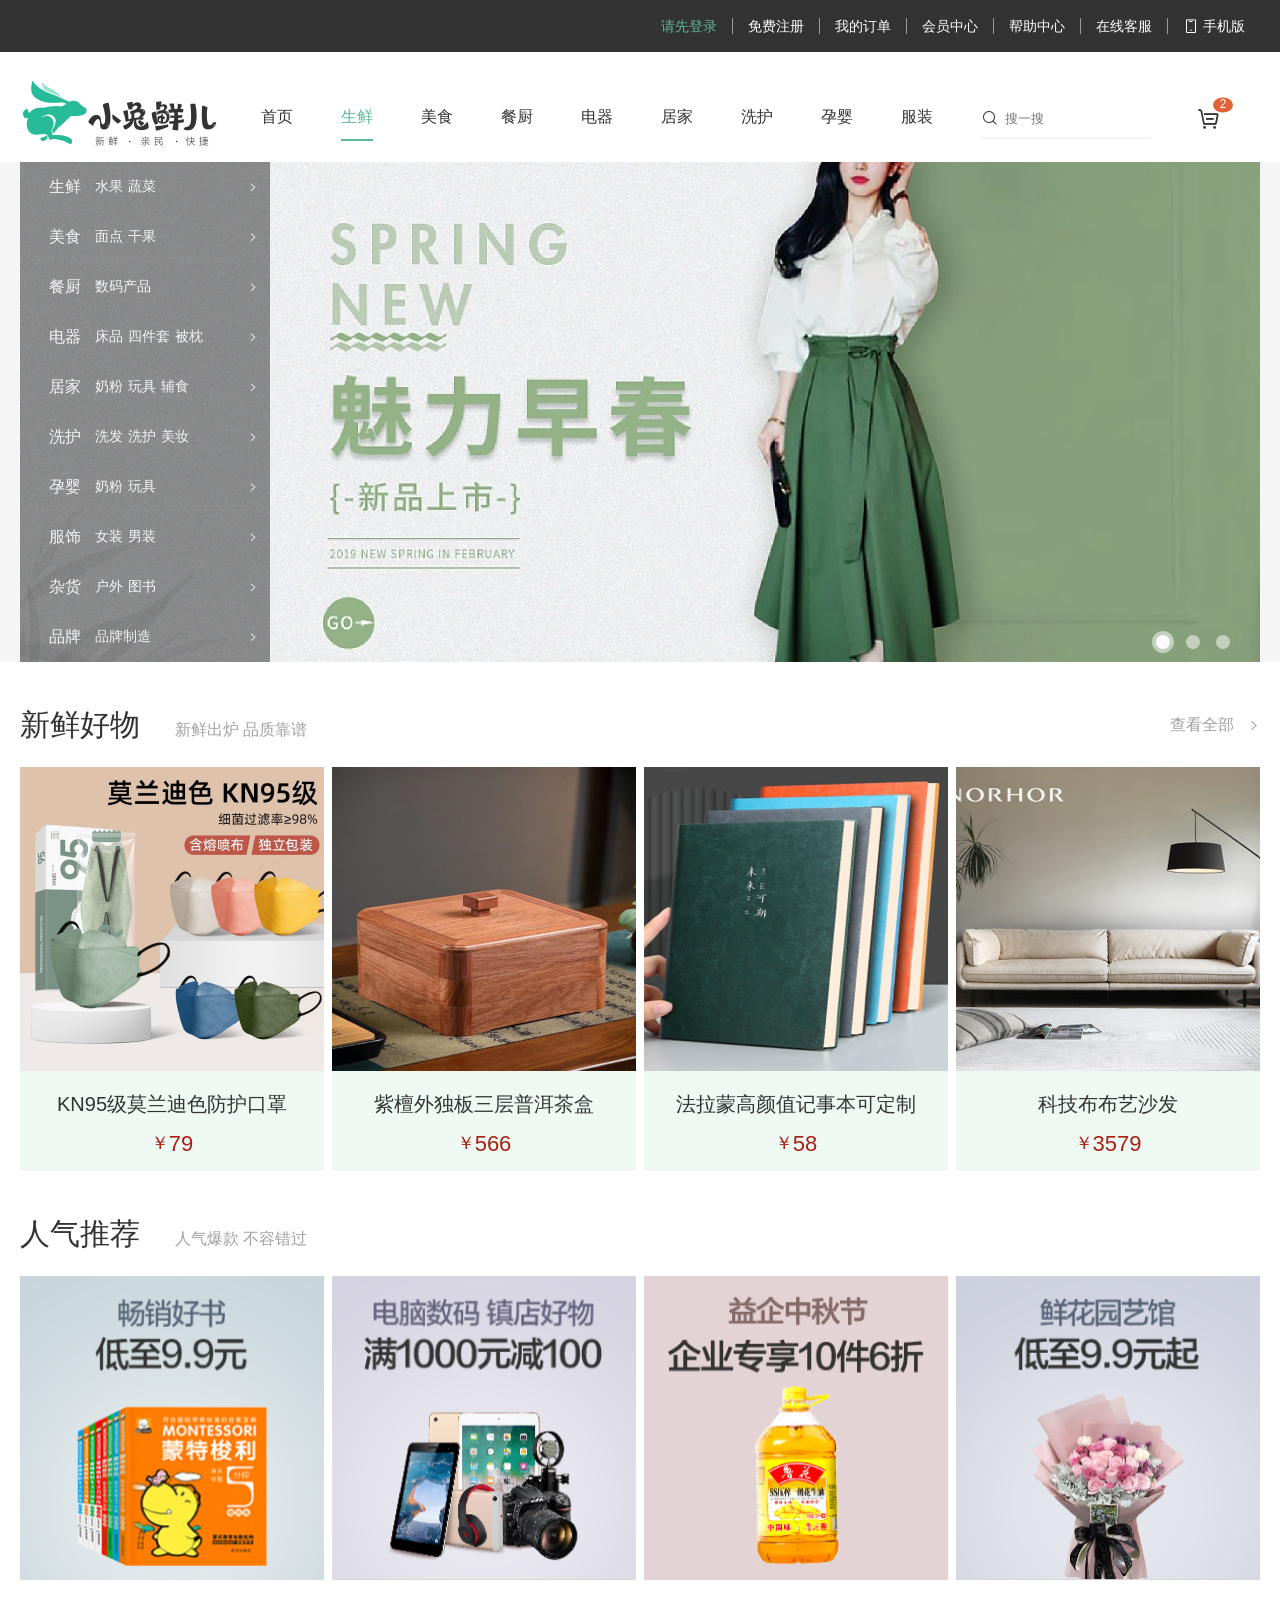
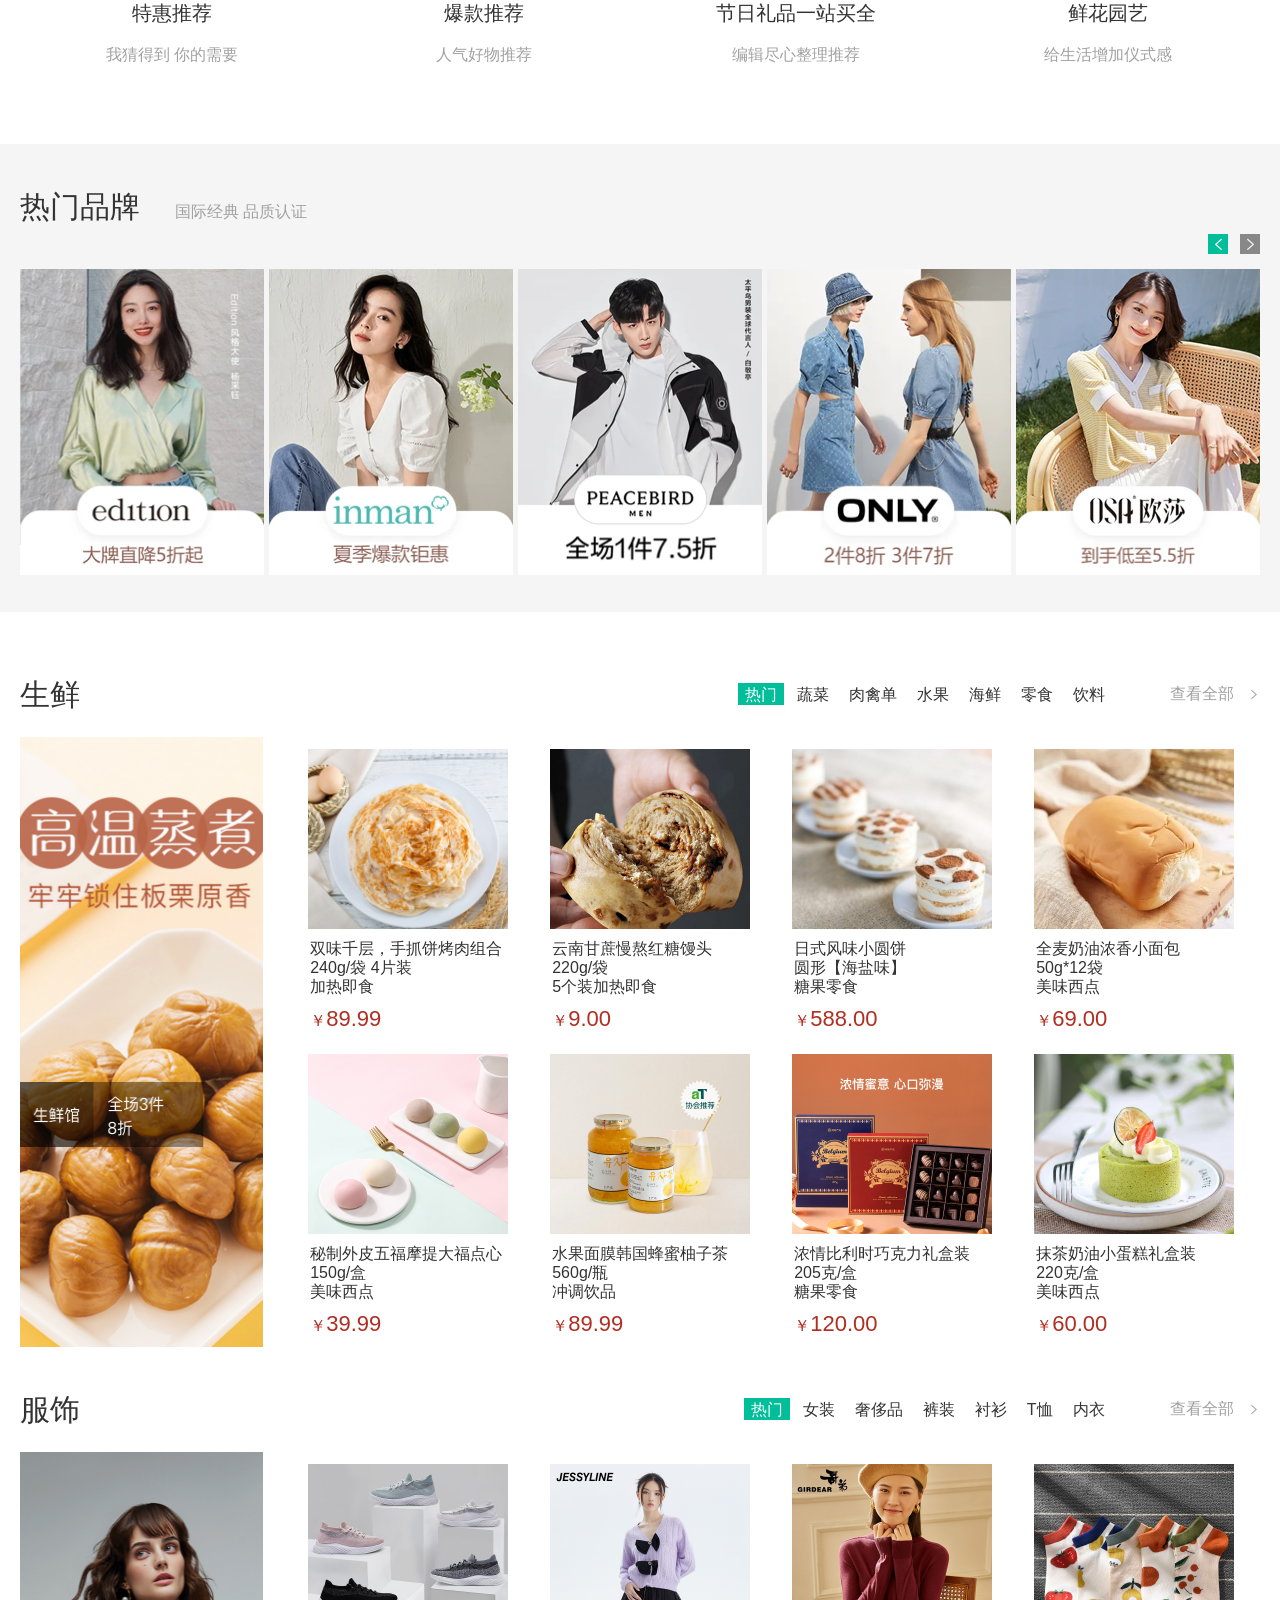
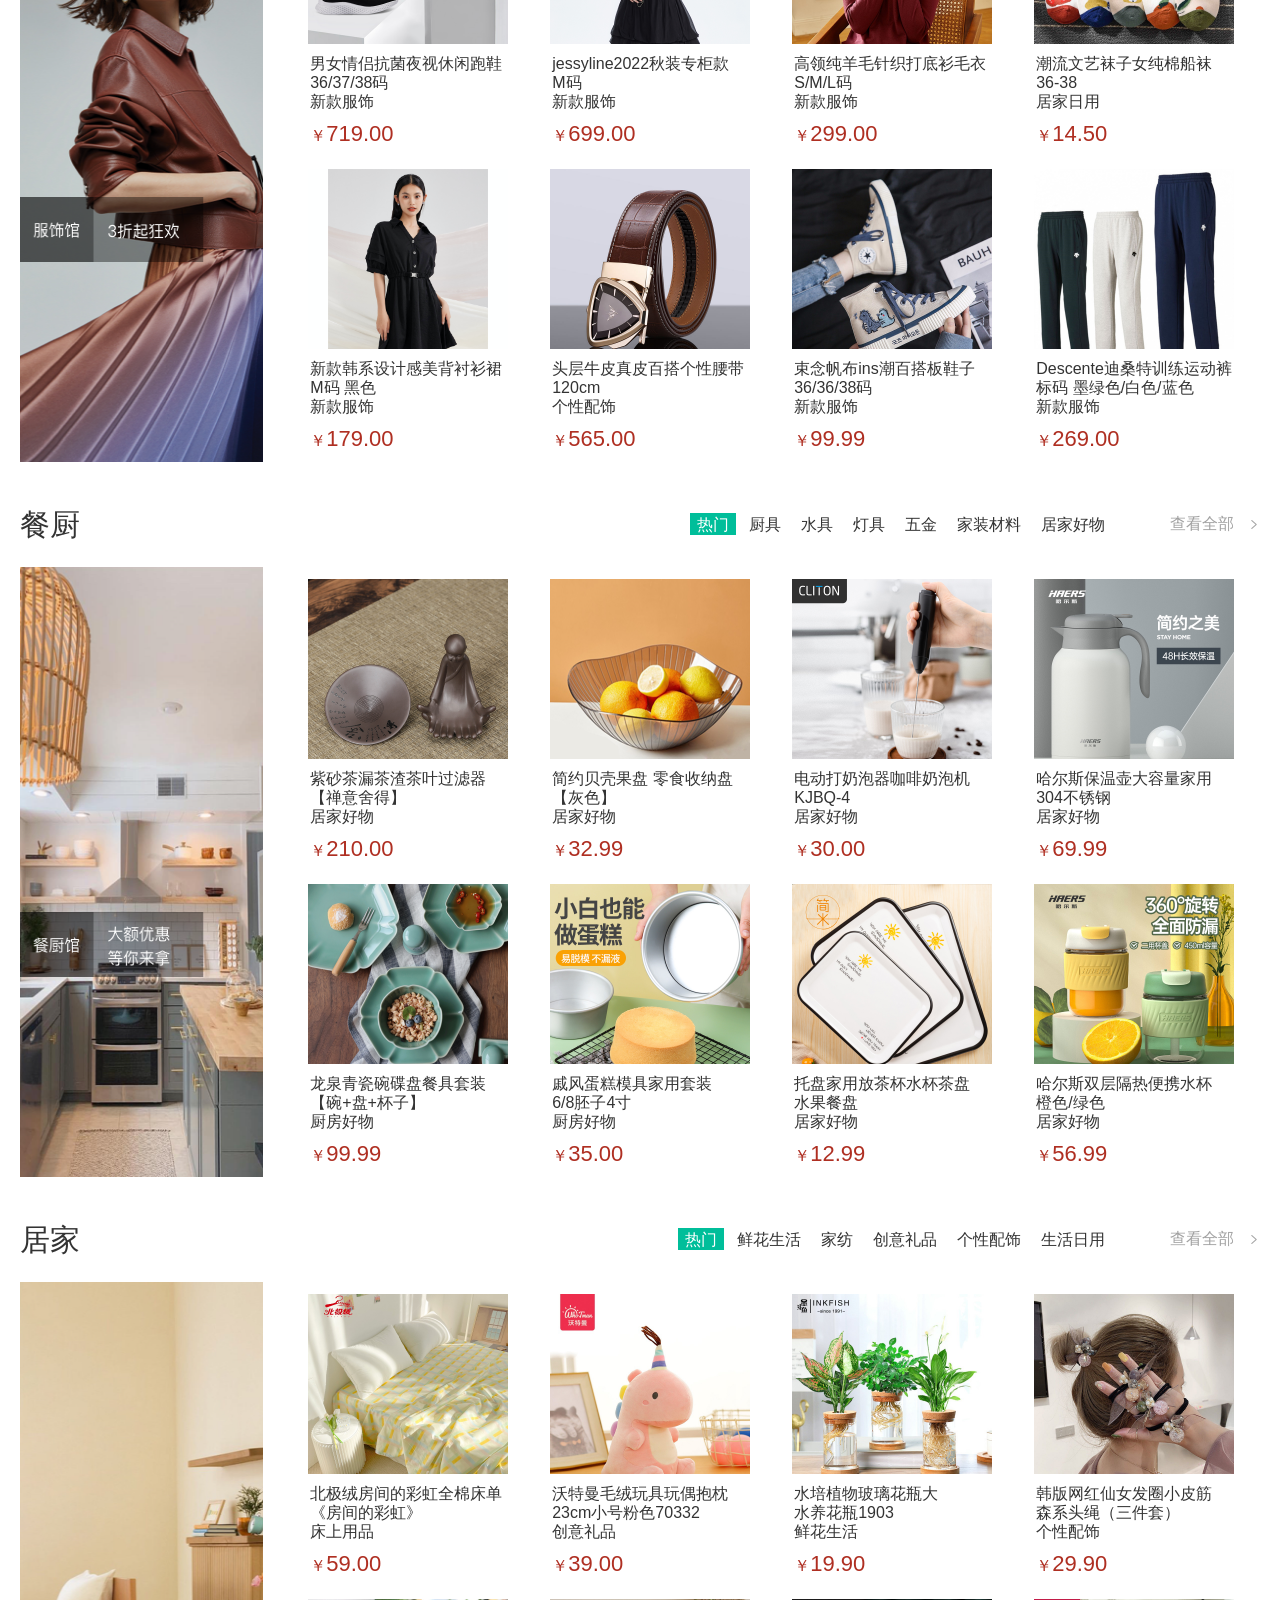
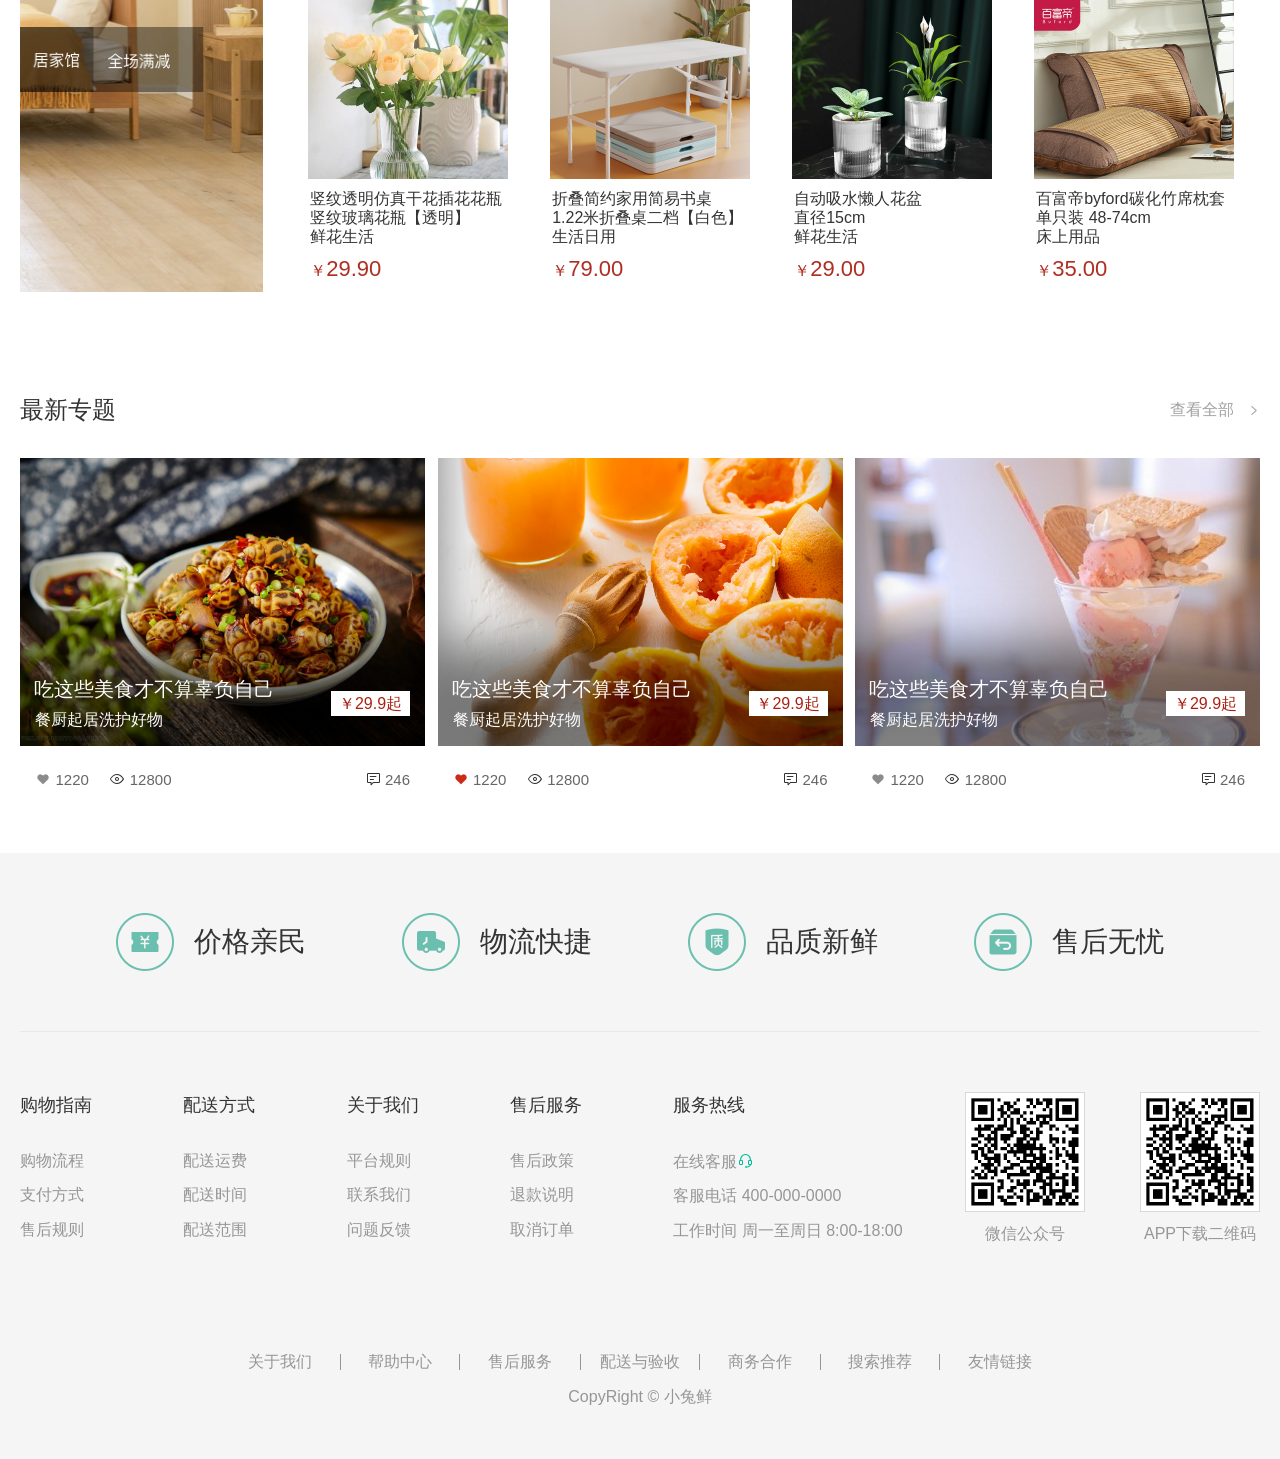
<file: XTXER-project-pc/index.html>
<!DOCTYPE html>
<html lang="zh-CN">
<head>
    <meta charset="UTF-8">
    <meta name="viewport" content="width=, initial-scale=1.0">
    <meta name="description" content="小兔鲜儿官网，致力于打造全球最大的食品、生鲜电商购物平台。">
    <meta name="keywords" content="小兔鲜儿,食品,生鲜,服装,家电,电商,购物">
    <title>小兔鲜儿-新鲜、惠民、快捷！</title>
    <link rel="stylesheet" href="./css/base.css">
    <link rel="stylesheet" href="./css/index.css">
    <link rel="stylesheet" href="./css/common.css">
    <link rel="stylesheet" href="./iconfont/iconfont.css">
    <link rel="shortcut icon" href="favicon.ico" type="image/x-icon">
</head>
<body>
    <!-- 头部 -->
    <header>
        
        <!-- 顶部，登录条 -->
        <div class="toplog">
            <div class="wrapper">
                <ul>
                    <li><a href="#">请先登录</a></li>
                    <li><a href="#">免费注册</a></li>
                    <li><a href="#">我的订单</a></li>
                    <li><a href="#">会员中心</a></li>
                    <li><a href="#">帮助中心</a></li>
                    <li><a href="#">在线客服</a></li>
                    <li><span class="iconfont icon-mobile-phone"></span><a href="#">手机版</a></li>
                </dl>
            </div>
        </div>

        <!-- 顶部导航 -->
        <nav>
            <div class="wrapper">
                <!-- logo -->
                <h1><a href="#">小兔鲜儿</a></h1>

                <!-- logo旁导航 -->
                <ul>
                    <li><a href="#">首页</a></li>
                    <li><a href="#" class="active">生鲜</a></li>
                    <li><a href="#">美食</a></li>
                    <li><a href="#">餐厨</a></li>
                    <li><a href="#">电器</a></li>
                    <li><a href="#">居家</a></li>
                    <li><a href="#">洗护</a></li>
                    <li><a href="#">孕婴</a></li>
                    <li><a href="#">服装</a></li>
                </ul>
                <!-- 导航旁搜一搜 -->
                <div class="search">
                    <a href="#"><span class="iconfont icon-search"></span></a>
                    <input type="text" placeholder="搜一搜">
                </div>

                <!-- 购物车 -->
                 <div class="shoppingcar">
                    <a href="#">
                        <span class="iconfont icon-cart-full"></span>
                        <div class="carnum">2</div>
                    </a>
                 </div>
            </div>
        </nav>
    </header>

    <!-- 菜单与banner -->
     <div class="menuandbanner">
            <div class="wrapper">
                <!-- banner -->
                <ul>
                    <li><a href="#"><img src="./uploads/banner1.png" alt=""></a></li>
                </ul>

                <!-- banner上的点点 -->
                <ol>
                    <li class="active"><a href="#"><i class="active"></i></a></li>
                    <li><a href=""><i></i></a></li>
                    <li><a href=""><i></i></a></li>
                </ol>

                <!-- 左侧导航 -->
                <div class="menu">
                    <nav>
                        <a href="#">
                            <div class="lefta">
                                <h4>生鲜</h4>
                                <span class="ddspan">水果</span>
                                <span class="ddspan">蔬菜</span>
                            </div> 
                            <span class="iconfont icon-arrow-right-bold"></span>
                        </a>
                        <a href="#">
                            <div class="lefta">
                                <h4>美食</h4>
                                <span class="ddspan">面点</span>
                                <span class="ddspan">干果</span></div> 
                            <span class="iconfont icon-arrow-right-bold"></span>
                        </a>
                        <a href="#">
                            <div class="lefta">
                                <h4>餐厨</h4>
                                <span class="ddspan">数码产品</div> 
                            <span class="iconfont icon-arrow-right-bold"></span>
                        </a>
                        <a href="#">
                            <div class="lefta"><h4>电器</h4>
                                <span class="ddspan">床品</span>
                                <span class="ddspan">四件套</span>
                                <span class="ddspan">被枕</span></div> 
                            <span class="iconfont icon-arrow-right-bold"></span>
                        </a>
                        <a href="#">
                            <div class="lefta"><h4>居家</h4>
                                <span class="ddspan">奶粉</span>
                                <span class="ddspan">玩具</span> 
                                <span class="ddspan">辅食</span></div> 
                            <span class="iconfont icon-arrow-right-bold"></span>
                        </a>
                        <a href="#">
                            <div class="lefta"><h4>洗护</h4>
                                <span class="ddspan">洗发</span>
                                <span class="ddspan">洗护</span>
                                <span class="ddspan">美妆</span></div> 
                            <span class="iconfont icon-arrow-right-bold"></span>
                        </a>
                        <a href="#">
                            <div class="lefta"><h4>孕婴</h4>
                                <span class="ddspan">奶粉</span>
                                <span class="ddspan">玩具</span></div> 
                            <span class="iconfont icon-arrow-right-bold"></span>
                        </a>
                        <a href="#">
                            <div class="lefta"><h4>服饰</h4>
                                <span class="ddspan">女装</span>
                                <span class="ddspan">男装</span></div> 
                            <span class="iconfont icon-arrow-right-bold"></span>
                        </a>
                        <a href="#">
                            <div class="lefta"><h4>杂货</h4>
                                <span class="ddspan">户外</span>
                                <span class="ddspan">图书</span></div> 
                            <span class="iconfont icon-arrow-right-bold"></span>
                        </a>
                        <a href="#">
                            <div class="lefta"><h4>品牌</h4>
                                <span class="ddspan">品牌制造</span>
                            </div> 
                            <span class="iconfont icon-arrow-right-bold"></span>
                        </a>
                    </nav>
                </div>

            </div>
     </div>
     
    <!-- 新鲜好物 -->
     <div class="fresh">
        <div class="wrapper">
            <div class="thetiinti">
                <div class="h2title">
                    <h2 class="left">新鲜好物</h2>
                    <span class="h2leftinfo">新鲜出炉 品质靠谱</span>
                </div>
                <div class="checkall">
                    <a href="#">
                        <span class="checkallspan">查看全部</span>
                        <span class="iconfont icon-arrow-right-bold"></span>
                    </a>
                </div>
            </div>
            <ul class="freshlist">
                <li><a href="#">
                    <img src="./uploads/goods1.png" alt="">
                    <div class="freshlistinfo">
                        <span class="freshlistname">KN95级莫兰迪色防护口罩</span>
                        <div class="freshlistprice">
                            <span class="rmb">￥</span>
                            <span class="freshlistpriceno">79</span>
                        </div>
                    </div></a>
                </li>
                <li><a href="#">
                    <img src="./uploads/goods2.png" alt="">
                    <div class="freshlistinfo">
                        <span class="freshlistname">紫檀外独板三层普洱茶盒</span>
                        <div class="freshlistprice">
                            <span class="rmb">￥</span>
                            <span class="freshlistpriceno">566</span>
                        </div>
                    </div></a>
                </li>
                <li><a href="#">
                    <img src="./uploads/goods3.png" alt="">
                    <div class="freshlistinfo">
                        <span class="freshlistname">法拉蒙高颜值记事本可定制</span>
                        <div class="freshlistprice">
                            <span class="rmb">￥</span>
                            <span class="freshlistpriceno">58</span>
                        </div>
                    </div></a>
                </li>
                <li><a href="#">
                    <img src="./uploads/goods4.png" alt="">
                    <div class="freshlistinfo">
                        <span class="freshlistname">科技布布艺沙发</span>
                        <div class="freshlistprice">
                            <span class="rmb">￥</span>
                            <span class="freshlistpriceno">3579</span>
                        </div>
                    </div></a>
                </li>
            </ul>
        </div>
     </div>

     <!-- 人气推荐 -->
      <div class="peoplelove">
         <div class="wrapper">
            <div class="thetiinti">
                <div class="h2title">
                    <h2 class="left">人气推荐</h2>
                    <span class="h2leftinfo">人气爆款 不容错过</span>
                </div>
            </div>

            <ul class="peoplelovemain">
                <li>
                    <a href="#">
                        <img src="./uploads/recommend1.png" alt="">
                        <div class="peoplelovebottom">
                            <span class="peoplelovename">特惠推荐</span>
                            <span class="peopleloveinfo">我猜得到 你的需要</span>
                        </div>
                    </a>
                </li>
                <li><a href="#">
                    <img src="./uploads/recommend2.png" alt="">
                        <div class="peoplelovebottom">
                            <span class="peoplelovename">爆款推荐</span>
                            <span class="peopleloveinfo">人气好物推荐</span>
                        </div>
                    </a>
                </li>
                <li><a href="#">
                    <img src="./uploads/recommend3.png" alt="">
                    <div class="peoplelovebottom">
                        <span class="peoplelovename">节日礼品一站买全</span>
                        <span class="peopleloveinfo">编辑尽心整理推荐</span>
                    </div></a>
                </li>
                <li><a href="#">
                    <img src="./uploads/recommend4.png" alt="">
                    <div class="peoplelovebottom">
                        <span class="peoplelovename">鲜花园艺</span>
                        <span class="peopleloveinfo">给生活增加仪式感</span>
                    </div></a>
                </li>
            </ul>
         </div>
      </div>

      <!-- 热门品牌 -->
        <div class="hotbrand">     
            <div class="wrapper">

                <div class="hottitle">
                    <h2>热门品牌</h2>
                    <span class="h2info">国际经典 品质认证</span>
                </div>

                <ul class="hotbottonul">
                    <li class="hotbotton active">
                        <span class="iconfont icon-arrow-left-bold"></span>
                    </li>
                    <li class="hotbotton">
                        <span class="iconfont icon-arrow-right-bold"></span>
                    </li>
                </ul>

                <div class="hotimg">
                    <a href="#"><img src="./uploads/hot1.png" alt=""></a>
                    <a href="#"><img src="./uploads/hot2.png" alt=""></a>
                    <a href="#"><img src="./uploads/hot3.png" alt=""></a>
                    <a href="#"><img src="./uploads/hot4.png" alt=""></a>
                    <a href="#"><img src="./uploads/hot5.png" alt=""></a>
                </div>
            </div>   
        </div>

       <!-- 生鲜 -->
        <div class="freshfood">
            <div class="wrapper">
                <div class="freshfoodtop">
                    <div class="freshfoodtopleft">
                        <h2>生鲜</h2>
                    </div>
                    <div class="freshfoodtopright">
                        <ul>
                            <li class="active"><a href="#" class="active">热门</a></li>
                            <li><a href="#">蔬菜</a></li>
                            <li><a href="#">肉禽单</a></li>
                            <li><a href="#">水果</a></li>
                            <li><a href="#">海鲜</a></li>
                            <li><a href="#">零食</a></li>
                            <li><a href="#">饮料</a></li>
                        </ul>
                        <div class="checkall">
                            <a href="#">
                                <span class="checkallspan">查看全部</span>
                                <span class="iconfont icon-arrow-right-bold"></span>
                            </a>
                        </div>
                    </div>  
                </div>

                <div class="freshfoodmain">
                    <div class="freshfoodmainimg">
                        <a href="#">
                            <img src="./uploads/fresh_left.png" alt="">
                        </a>
                    </div>
                    <div class="freshfoodmainright">
                        <a href="#">
                            <div class="freshfoodtheone">
                                <img src="./uploads/fresh1.png" alt="">
                                <p>双味千层，手抓饼烤肉组合<br>240g/袋 4片装<br>加热即食</p>
                                <div class="freshfoodtheoneprice">
                                    <span class="freshfoodtheonepricermb">￥</span>
                                    <span class="freshfoodtheonepricenum">89.99</span>
                                </div>
                                
                                <div class="freshfoodtheonefullcover">
                                    <div class="freshfoodtheonecover">
                                        <span class="zhaoxiangsi">找相似</span>
                                        <div class="searchmore">
                                            <span class="searchmoretest">发现更多宝贝</span>
                                            <span class=" iconfont icon-arrow-right-bold"></span>
                                        </div>
                                    </div>
                                </div>
                            </div>
                        </a>
                        <a href="#">
                            <div class="freshfoodtheone">
                                <img src="./uploads/fresh2.png" alt="">
                                <p>云南甘蔗慢熬红糖馒头 <br>220g/袋 <br>5个装加热即食</p>
                                <div class="freshfoodtheoneprice">
                                    <span class="freshfoodtheonepricermb">￥</span>
                                    <span class="freshfoodtheonepricenum">9.00</span>
                                </div>
                                
                                <div class="freshfoodtheonefullcover">
                                    <div class="freshfoodtheonecover">
                                        <span class="zhaoxiangsi">找相似</span>
                                        <div class="searchmore">
                                            <span class="searchmoretest">发现更多宝贝</span>
                                            <span class=" iconfont icon-arrow-right-bold"></span>
                                        </div>
                                    </div>
                                </div>
                            </div>
                        </a>
                        <a href="#">
                            <div class="freshfoodtheone">
                                <img src="./uploads/fresh3.png" alt="">
                                <p>日式风味小圆饼 <br>圆形【海盐味】<br>糖果零食</p>
                                <div class="freshfoodtheoneprice">
                                    <span class="freshfoodtheonepricermb">￥</span>
                                    <span class="freshfoodtheonepricenum">588.00</span>
                                </div>
                                
                                <div class="freshfoodtheonefullcover">
                                    <div class="freshfoodtheonecover">
                                        <span class="zhaoxiangsi">找相似</span>
                                        <div class="searchmore">
                                            <span class="searchmoretest">发现更多宝贝</span>
                                            <span class=" iconfont icon-arrow-right-bold"></span>
                                        </div>
                                    </div>
                                </div>
                            </div>
                        </a>
                        <a href="#">
                            <div class="freshfoodtheone">
                                <img src="./uploads/fresh4.png" alt="">
                                <p>全麦奶油浓香小面包 <br>50g*12袋 <br>美味西点</p>
                                <div class="freshfoodtheoneprice">
                                    <span class="freshfoodtheonepricermb">￥</span>
                                    <span class="freshfoodtheonepricenum">69.00</span>
                                </div>
                                
                                <div class="freshfoodtheonefullcover">
                                    <div class="freshfoodtheonecover">
                                        <span class="zhaoxiangsi">找相似</span>
                                        <div class="searchmore">
                                            <span class="searchmoretest">发现更多宝贝</span>
                                            <span class=" iconfont icon-arrow-right-bold"></span>
                                        </div>
                                    </div>
                                </div>
                            </div>
                        </a>
                        <a href="#">
                            <div class="freshfoodtheone">
                                <img src="./uploads/fresh5.png" alt="">
                                <p>秘制外皮五福摩提大福点心 <br>150g/盒 <br>美味西点</p>
                                <div class="freshfoodtheoneprice">
                                    <span class="freshfoodtheonepricermb">￥</span>
                                    <span class="freshfoodtheonepricenum">39.99</span>
                                </div>
                                
                                <div class="freshfoodtheonefullcover">
                                    <div class="freshfoodtheonecover">
                                        <span class="zhaoxiangsi">找相似</span>
                                        <div class="searchmore">
                                            <span class="searchmoretest">发现更多宝贝</span>
                                            <span class=" iconfont icon-arrow-right-bold"></span>
                                        </div>
                                    </div>
                                </div>
                            </div>
                        </a>
                        <a href="#">
                            <div class="freshfoodtheone">
                                <img src="./uploads/fresh6.png" alt="">
                                <p>水果面膜韩国蜂蜜柚子茶 <br>560g/瓶 <br>冲调饮品</p>
                                <div class="freshfoodtheoneprice">
                                    <span class="freshfoodtheonepricermb">￥</span>
                                    <span class="freshfoodtheonepricenum">89.99</span>
                                </div>
                                
                                <div class="freshfoodtheonefullcover">
                                    <div class="freshfoodtheonecover">
                                        <span class="zhaoxiangsi">找相似</span>
                                        <div class="searchmore">
                                            <span class="searchmoretest">发现更多宝贝</span>
                                            <span class=" iconfont icon-arrow-right-bold"></span>
                                        </div>
                                    </div>
                                </div>
                            </div>
                        </a>
                        <a href="#">
                            <div class="freshfoodtheone">
                                <img src="./uploads/fresh7.png" alt="">
                                <p>浓情比利时巧克力礼盒装 <br>205克/盒 <br>糖果零食</p>
                                <div class="freshfoodtheoneprice">
                                    <span class="freshfoodtheonepricermb">￥</span>
                                    <span class="freshfoodtheonepricenum">120.00</span>
                                </div>
                                
                                <div class="freshfoodtheonefullcover">
                                    <div class="freshfoodtheonecover">
                                        <span class="zhaoxiangsi">找相似</span>
                                        <div class="searchmore">
                                            <span class="searchmoretest">发现更多宝贝</span>
                                            <span class=" iconfont icon-arrow-right-bold"></span>
                                        </div>
                                    </div>
                                </div>
                            </div>
                        </a>
                        <a href="#">
                            <div class="freshfoodtheone">
                                <img src="./uploads/fresh8.png" alt="">
                                <p>抹茶奶油小蛋糕礼盒装 <br>220克/盒 <br>美味西点</p>
                                <div class="freshfoodtheoneprice">
                                    <span class="freshfoodtheonepricermb">￥</span>
                                    <span class="freshfoodtheonepricenum">60.00</span>
                                </div>
                                
                                <div class="freshfoodtheonefullcover">
                                    <div class="freshfoodtheonecover">
                                        <span class="zhaoxiangsi">找相似</span>
                                        <div class="searchmore">
                                            <span class="searchmoretest">发现更多宝贝</span>
                                            <span class=" iconfont icon-arrow-right-bold"></span>
                                        </div>
                                    </div>
                                </div>
                            </div>
                        </a>
                    </div>
                </div>
            </div>
        </div>

        <!-- 服饰 -->
        <div class="freshfood">
            <div class="wrapper wrapper wrapperb">
                <div class="freshfoodtop">
                    <div class="freshfoodtopleft">
                        <h2>服饰</h2>
                    </div>
                    <div class="freshfoodtopright">
                        <ul>
                            <li class="active"><a href="#" class="active">热门</a></li>
                            <li><a href="#">女装</a></li>
                            <li><a href="#">奢侈品</a></li>
                            <li><a href="#">裤装</a></li>
                            <li><a href="#">衬衫</a></li>
                            <li><a href="#">T恤</a></li>
                            <li><a href="#">内衣</a></li>
                        </ul>
                        <div class="checkall">
                            <a href="#">
                                <span class="checkallspan">查看全部</span>
                                <span class="iconfont icon-arrow-right-bold"></span>
                            </a>
                        </div>
                    </div>  
                </div>

                <div class="freshfoodmain">
                    <div class="freshfoodmainimg">
                        <a href="#">
                            <img src="./uploads/colthes_left.png" alt="">
                        </a>
                    </div>
                    <div class="freshfoodmainright">
                        <a href="#">
                            <div class="freshfoodtheone">
                                <img src="./uploads/clothes1.png" alt="">
                                <p>男女情侣抗菌夜视休闲跑鞋 <br>36/37/38码 <br>新款服饰</p>
                                <div class="freshfoodtheoneprice">
                                    <span class="freshfoodtheonepricermb">￥</span>
                                    <span class="freshfoodtheonepricenum">719.00</span>
                                </div>
                                
                                <div class="freshfoodtheonefullcover">
                                    <div class="freshfoodtheonecover">
                                        <span class="zhaoxiangsi">找相似</span>
                                        <div class="searchmore">
                                            <span class="searchmoretest">发现更多宝贝</span>
                                            <span class=" iconfont icon-arrow-right-bold"></span>
                                        </div>
                                    </div>
                                </div>
                            </div>
                        </a>
                        <a href="#">
                            <div class="freshfoodtheone">
                                <img src="./uploads/clothes2.png" alt="">
                                <p>jessyline2022秋装专柜款 <br>M码 <br>新款服饰</p>
                                <div class="freshfoodtheoneprice">
                                    <span class="freshfoodtheonepricermb">￥</span>
                                    <span class="freshfoodtheonepricenum">699.00</span>
                                </div>
                                
                                <div class="freshfoodtheonefullcover">
                                    <div class="freshfoodtheonecover">
                                        <span class="zhaoxiangsi">找相似</span>
                                        <div class="searchmore">
                                            <span class="searchmoretest">发现更多宝贝</span>
                                            <span class=" iconfont icon-arrow-right-bold"></span>
                                        </div>
                                    </div>
                                </div>
                            </div>
                        </a>
                        <a href="#">
                            <div class="freshfoodtheone">
                                <img src="./uploads/clothes3.png" alt="">
                                <p>高领纯羊毛针织打底衫毛衣 <br>S/M/L码 <br>新款服饰</p>
                                <div class="freshfoodtheoneprice">
                                    <span class="freshfoodtheonepricermb">￥</span>
                                    <span class="freshfoodtheonepricenum">299.00</span>
                                </div>
                                
                                <div class="freshfoodtheonefullcover">
                                    <div class="freshfoodtheonecover">
                                        <span class="zhaoxiangsi">找相似</span>
                                        <div class="searchmore">
                                            <span class="searchmoretest">发现更多宝贝</span>
                                            <span class=" iconfont icon-arrow-right-bold"></span>
                                        </div>
                                    </div>
                                </div>
                            </div>
                        </a>
                        <a href="#">
                            <div class="freshfoodtheone">
                                <img src="./uploads/clothes4.png" alt="">
                                <p>潮流文艺袜子女纯棉船袜 <br>36-38 <br>居家日用</p>
                                <div class="freshfoodtheoneprice">
                                    <span class="freshfoodtheonepricermb">￥</span>
                                    <span class="freshfoodtheonepricenum">14.50</span>
                                </div>
                                
                                <div class="freshfoodtheonefullcover">
                                    <div class="freshfoodtheonecover">
                                        <span class="zhaoxiangsi">找相似</span>
                                        <div class="searchmore">
                                            <span class="searchmoretest">发现更多宝贝</span>
                                            <span class=" iconfont icon-arrow-right-bold"></span>
                                        </div>
                                    </div>
                                </div>
                            </div>
                        </a>
                        <a href="#">
                            <div class="freshfoodtheone">
                                <img src="./uploads/clothes5.png" alt="">
                                <p>新款韩系设计感美背衬衫裙 <br>M码 黑色 <br>新款服饰</p>
                                <div class="freshfoodtheoneprice">
                                    <span class="freshfoodtheonepricermb">￥</span>
                                    <span class="freshfoodtheonepricenum">179.00</span>
                                </div>
                                
                                <div class="freshfoodtheonefullcover">
                                    <div class="freshfoodtheonecover">
                                        <span class="zhaoxiangsi">找相似</span>
                                        <div class="searchmore">
                                            <span class="searchmoretest">发现更多宝贝</span>
                                            <span class=" iconfont icon-arrow-right-bold"></span>
                                        </div>
                                    </div>
                                </div>
                            </div>
                        </a>
                        <a href="#">
                            <div class="freshfoodtheone">
                                <img src="./uploads/clothes6.png" alt="">
                                <p>头层牛皮真皮百搭个性腰带 <br>120cm <br>个性配饰</p>
                                <div class="freshfoodtheoneprice">
                                    <span class="freshfoodtheonepricermb">￥</span>
                                    <span class="freshfoodtheonepricenum">565.00</span>
                                </div>
                                
                                <div class="freshfoodtheonefullcover">
                                    <div class="freshfoodtheonecover">
                                        <span class="zhaoxiangsi">找相似</span>
                                        <div class="searchmore">
                                            <span class="searchmoretest">发现更多宝贝</span>
                                            <span class=" iconfont icon-arrow-right-bold"></span>
                                        </div>
                                    </div>
                                </div>
                            </div>
                        </a>
                        <a href="#">
                            <div class="freshfoodtheone">
                                <img src="./uploads/clothes7.png" alt="">
                                <p>束念帆布ins潮百搭板鞋子 <br>36/36/38码 <br>新款服饰</p>
                                <div class="freshfoodtheoneprice">
                                    <span class="freshfoodtheonepricermb">￥</span>
                                    <span class="freshfoodtheonepricenum">99.99</span>
                                </div>
                                
                                <div class="freshfoodtheonefullcover">
                                    <div class="freshfoodtheonecover">
                                        <span class="zhaoxiangsi">找相似</span>
                                        <div class="searchmore">
                                            <span class="searchmoretest">发现更多宝贝</span>
                                            <span class=" iconfont icon-arrow-right-bold"></span>
                                        </div>
                                    </div>
                                </div>
                            </div>
                        </a>
                        <a href="#">
                            <div class="freshfoodtheone">
                                <img src="./uploads/clothes8.png" alt="">
                                <p>Descente迪桑特训练运动裤 <br>标码 墨绿色/白色/蓝色 <br>新款服饰</p>
                                <div class="freshfoodtheoneprice">
                                    <span class="freshfoodtheonepricermb">￥</span>
                                    <span class="freshfoodtheonepricenum">269.00</span>
                                </div>
                                
                                <div class="freshfoodtheonefullcover">
                                    <div class="freshfoodtheonecover">
                                        <span class="zhaoxiangsi">找相似</span>
                                        <div class="searchmore">
                                            <span class="searchmoretest">发现更多宝贝</span>
                                            <span class=" iconfont icon-arrow-right-bold"></span>
                                        </div>
                                    </div>
                                </div>
                            </div>
                        </a>
                    </div>
                </div>
            </div>
        </div>

        <!-- 餐厨 -->
        <div class="freshfood">
            <div class="wrapper wrapperb">
                <div class="freshfoodtop">
                    <div class="freshfoodtopleft">
                        <h2>餐厨</h2>
                    </div>
                    <div class="freshfoodtopright">
                        <ul>
                            <li class="active"><a href="#" class="active">热门</a></li>
                            <li><a href="#">厨具</a></li>
                            <li><a href="#">水具</a></li>
                            <li><a href="#">灯具</a></li>
                            <li><a href="#">五金</a></li>
                            <li><a href="#">家装材料</a></li>
                            <li><a href="#">居家好物</a></li>
                        </ul>
                        <div class="checkall">
                            <a href="#">
                                <span class="checkallspan">查看全部</span>
                                <span class="iconfont icon-arrow-right-bold"></span>
                            </a>
                        </div>
                    </div>  
                </div>

                <div class="freshfoodmain">
                    <div class="freshfoodmainimg">
                        <a href="#">
                            <img src="./uploads/kitchen_left.png" alt="">
                        </a>
                    </div>
                    <div class="freshfoodmainright">
                        <a href="#">
                            <div class="freshfoodtheone">
                                <img src="./uploads/kitchen1.png" alt="">
                                <p>紫砂茶漏茶渣茶叶过滤器<br>【禅意舍得】<br>居家好物</p>
                                <div class="freshfoodtheoneprice">
                                    <span class="freshfoodtheonepricermb">￥</span>
                                    <span class="freshfoodtheonepricenum">210.00</span>
                                </div>
                                
                                <div class="freshfoodtheonefullcover">
                                    <div class="freshfoodtheonecover">
                                        <span class="zhaoxiangsi">找相似</span>
                                        <div class="searchmore">
                                            <span class="searchmoretest">发现更多宝贝</span>
                                            <span class=" iconfont icon-arrow-right-bold"></span>
                                        </div>
                                    </div>
                                </div>
                            </div>
                        </a>
                        <a href="#">
                            <div class="freshfoodtheone">
                                <img src="./uploads/kitchen2.png" alt="">
                                <p>简约贝壳果盘 零食收纳盘 <br>【灰色】 <br>居家好物</p>
                                <div class="freshfoodtheoneprice">
                                    <span class="freshfoodtheonepricermb">￥</span>
                                    <span class="freshfoodtheonepricenum">32.99</span>
                                </div>
                                
                                <div class="freshfoodtheonefullcover">
                                    <div class="freshfoodtheonecover">
                                        <span class="zhaoxiangsi">找相似</span>
                                        <div class="searchmore">
                                            <span class="searchmoretest">发现更多宝贝</span>
                                            <span class=" iconfont icon-arrow-right-bold"></span>
                                        </div>
                                    </div>
                                </div>
                            </div>
                        </a>
                        <a href="#">
                            <div class="freshfoodtheone">
                                <img src="./uploads/kitchen3.png" alt="">
                                <p>电动打奶泡器咖啡奶泡机 <br>KJBQ-4 <br>居家好物</p>
                                <div class="freshfoodtheoneprice">
                                    <span class="freshfoodtheonepricermb">￥</span>
                                    <span class="freshfoodtheonepricenum">30.00</span>
                                </div>
                                
                                <div class="freshfoodtheonefullcover">
                                    <div class="freshfoodtheonecover">
                                        <span class="zhaoxiangsi">找相似</span>
                                        <div class="searchmore">
                                            <span class="searchmoretest">发现更多宝贝</span>
                                            <span class=" iconfont icon-arrow-right-bold"></span>
                                        </div>
                                    </div>
                                </div>
                            </div>
                        </a>
                        <a href="#">
                            <div class="freshfoodtheone">
                                <img src="./uploads/kitchen4.png" alt="">
                                <p>哈尔斯保温壶大容量家用 <br>304不锈钢 <br>居家好物</p>
                                <div class="freshfoodtheoneprice">
                                    <span class="freshfoodtheonepricermb">￥</span>
                                    <span class="freshfoodtheonepricenum">69.99</span>
                                </div>
                                
                                <div class="freshfoodtheonefullcover">
                                    <div class="freshfoodtheonecover">
                                        <span class="zhaoxiangsi">找相似</span>
                                        <div class="searchmore">
                                            <span class="searchmoretest">发现更多宝贝</span>
                                            <span class=" iconfont icon-arrow-right-bold"></span>
                                        </div>
                                    </div>
                                </div>
                            </div>
                        </a>
                        <a href="#">
                            <div class="freshfoodtheone">
                                <img src="./uploads/kitchen5.png" alt="">
                                <p>龙泉青瓷碗碟盘餐具套装 <br>【碗+盘+杯子】 <br>厨房好物</p>
                                <div class="freshfoodtheoneprice">
                                    <span class="freshfoodtheonepricermb">￥</span>
                                    <span class="freshfoodtheonepricenum">99.99 </span>
                                </div>
                                
                                <div class="freshfoodtheonefullcover">
                                    <div class="freshfoodtheonecover">
                                        <span class="zhaoxiangsi">找相似</span>
                                        <div class="searchmore">
                                            <span class="searchmoretest">发现更多宝贝</span>
                                            <span class=" iconfont icon-arrow-right-bold"></span>
                                        </div>
                                    </div>
                                </div>
                            </div>
                        </a>
                        <a href="#">
                            <div class="freshfoodtheone">
                                <img src="./uploads/kitchen6.png" alt="">
                                <p>戚风蛋糕模具家用套装 <br>6/8胚子4寸 <br>厨房好物</p>
                                <div class="freshfoodtheoneprice">
                                    <span class="freshfoodtheonepricermb">￥</span>
                                    <span class="freshfoodtheonepricenum">35.00</span>
                                </div>
                                
                                <div class="freshfoodtheonefullcover">
                                    <div class="freshfoodtheonecover">
                                        <span class="zhaoxiangsi">找相似</span>
                                        <div class="searchmore">
                                            <span class="searchmoretest">发现更多宝贝</span>
                                            <span class=" iconfont icon-arrow-right-bold"></span>
                                        </div>
                                    </div>
                                </div>
                            </div>
                        </a>
                        <a href="#">
                            <div class="freshfoodtheone">
                                <img src="./uploads/kitchen7.png" alt="">
                                <p>托盘家用放茶杯水杯茶盘 <br>水果餐盘 <br>居家好物</p>
                                <div class="freshfoodtheoneprice">
                                    <span class="freshfoodtheonepricermb">￥</span>
                                    <span class="freshfoodtheonepricenum">12.99</span>
                                </div>
                                
                                <div class="freshfoodtheonefullcover">
                                    <div class="freshfoodtheonecover">
                                        <span class="zhaoxiangsi">找相似</span>
                                        <div class="searchmore">
                                            <span class="searchmoretest">发现更多宝贝</span>
                                            <span class=" iconfont icon-arrow-right-bold"></span>
                                        </div>
                                    </div>
                                </div>
                            </div>
                        </a>
                        <a href="#">
                            <div class="freshfoodtheone">
                                <img src="./uploads/kitchen8.png" alt="">
                                <p>哈尔斯双层隔热便携水杯 <br>橙色/绿色 <br>居家好物</p>
                                <div class="freshfoodtheoneprice">
                                    <span class="freshfoodtheonepricermb">￥</span>
                                    <span class="freshfoodtheonepricenum">56.99</span>
                                </div>
                                
                                <div class="freshfoodtheonefullcover">
                                    <div class="freshfoodtheonecover">
                                        <span class="zhaoxiangsi">找相似</span>
                                        <div class="searchmore">
                                            <span class="searchmoretest">发现更多宝贝</span>
                                            <span class=" iconfont icon-arrow-right-bold"></span>
                                        </div>
                                    </div>
                                </div>
                            </div>
                        </a>
                    </div>
                </div>
            </div>
        </div>


        <!-- 居家 -->
        <div class="freshfood">
            <div class="wrapper wrapperb">
                <div class="freshfoodtop">
                    <div class="freshfoodtopleft">
                        <h2>居家</h2>
                    </div>
                    <div class="freshfoodtopright">
                        <ul>
                            <li class="active"><a href="#" class="active">热门</a></li>
                            <li><a href="#">鲜花生活</a></li>
                            <li><a href="#">家纺</a></li>
                            <li><a href="#">创意礼品</a></li>
                            <li><a href="#">个性配饰</a></li>
                            <li><a href="#">生活日用</a></li>
                        </ul>
                        <div class="checkall">
                            <a href="#">
                                <span class="checkallspan">查看全部</span>
                                <span class="iconfont icon-arrow-right-bold"></span>
                            </a>
                        </div>
                    </div>  
                </div>

                <div class="freshfoodmain">
                    <div class="freshfoodmainimg">
                        <a href="#">
                            <img src="./uploads/home_left.png" alt="">
                        </a>
                    </div>
                    <div class="freshfoodmainright">
                        <a href="#">
                            <div class="freshfoodtheone">
                                <img src="./uploads/home1.png" alt="">
                                <p>北极绒房间的彩虹全棉床单 <br>《房间的彩虹》 <br>床上用品</p>
                                <div class="freshfoodtheoneprice">
                                    <span class="freshfoodtheonepricermb">￥</span>
                                    <span class="freshfoodtheonepricenum">59.00</span>
                                </div>
                                
                                <div class="freshfoodtheonefullcover">
                                    <div class="freshfoodtheonecover">
                                        <span class="zhaoxiangsi">找相似</span>
                                        <div class="searchmore">
                                            <span class="searchmoretest">发现更多宝贝</span>
                                            <span class=" iconfont icon-arrow-right-bold"></span>
                                        </div>
                                    </div>
                                </div>
                            </div>
                        </a>
                        <a href="#">
                            <div class="freshfoodtheone">
                                <img src="./uploads/home2.png" alt="">
                                <p>沃特曼毛绒玩具玩偶抱枕 <br>23cm小号粉色70332 <br>创意礼品</p>
                                <div class="freshfoodtheoneprice">
                                    <span class="freshfoodtheonepricermb">￥</span>
                                    <span class="freshfoodtheonepricenum">39.00</span>
                                </div>
                                
                                <div class="freshfoodtheonefullcover">
                                    <div class="freshfoodtheonecover">
                                        <span class="zhaoxiangsi">找相似</span>
                                        <div class="searchmore">
                                            <span class="searchmoretest">发现更多宝贝</span>
                                            <span class=" iconfont icon-arrow-right-bold"></span>
                                        </div>
                                    </div>
                                </div>
                            </div>
                        </a>
                        <a href="#">
                            <div class="freshfoodtheone">
                                <img src="./uploads/home3.png" alt="">
                                <p>水培植物玻璃花瓶大 <br>水养花瓶1903 <br>鲜花生活</p>
                                <div class="freshfoodtheoneprice">
                                    <span class="freshfoodtheonepricermb">￥</span>
                                    <span class="freshfoodtheonepricenum">19.90</span>
                                </div>
                                
                                <div class="freshfoodtheonefullcover">
                                    <div class="freshfoodtheonecover">
                                        <span class="zhaoxiangsi">找相似</span>
                                        <div class="searchmore">
                                            <span class="searchmoretest">发现更多宝贝</span>
                                            <span class=" iconfont icon-arrow-right-bold"></span>
                                        </div>
                                    </div>
                                </div>
                            </div>
                        </a>
                        <a href="#">
                            <div class="freshfoodtheone">
                                <img src="./uploads/home4.png" alt="">
                                <p>韩版网红仙女发圈小皮筋 <br>森系头绳（三件套） <br>个性配饰</p>
                                <div class="freshfoodtheoneprice">
                                    <span class="freshfoodtheonepricermb">￥</span>
                                    <span class="freshfoodtheonepricenum">29.90</span>
                                </div>
                                
                                <div class="freshfoodtheonefullcover">
                                    <div class="freshfoodtheonecover">
                                        <span class="zhaoxiangsi">找相似</span>
                                        <div class="searchmore">
                                            <span class="searchmoretest">发现更多宝贝</span>
                                            <span class=" iconfont icon-arrow-right-bold"></span>
                                        </div>
                                    </div>
                                </div>
                            </div>
                        </a>
                        <a href="#">
                            <div class="freshfoodtheone">
                                <img src="./uploads/home5.png" alt="">
                                <p>竖纹透明仿真干花插花花瓶 <br>竖纹玻璃花瓶【透明】 <br>鲜花生活</p>
                                <div class="freshfoodtheoneprice">
                                    <span class="freshfoodtheonepricermb">￥</span>
                                    <span class="freshfoodtheonepricenum">29.90 </span>
                                </div>
                                
                                <div class="freshfoodtheonefullcover">
                                    <div class="freshfoodtheonecover">
                                        <span class="zhaoxiangsi">找相似</span>
                                        <div class="searchmore">
                                            <span class="searchmoretest">发现更多宝贝</span>
                                            <span class=" iconfont icon-arrow-right-bold"></span>
                                        </div>
                                    </div>
                                </div>
                            </div>
                        </a>
                        <a href="#">
                            <div class="freshfoodtheone">
                                <img src="./uploads/home6.png" alt="">
                                <p>折叠简约家用简易书桌 <br>1.22米折叠桌二档【白色】 <br>生活日用</p>
                                <div class="freshfoodtheoneprice">
                                    <span class="freshfoodtheonepricermb">￥</span>
                                    <span class="freshfoodtheonepricenum">79.00</span>
                                </div>
                                
                                <div class="freshfoodtheonefullcover">
                                    <div class="freshfoodtheonecover">
                                        <span class="zhaoxiangsi">找相似</span>
                                        <div class="searchmore">
                                            <span class="searchmoretest">发现更多宝贝</span>
                                            <span class=" iconfont icon-arrow-right-bold"></span>
                                        </div>
                                    </div>
                                </div>
                            </div>
                        </a>
                        <a href="#">
                            <div class="freshfoodtheone">
                                <img src="./uploads/home7.png" alt="">
                                <p>自动吸水懒人花盆 <br>直径15cm <br>鲜花生活</p>
                                <div class="freshfoodtheoneprice">
                                    <span class="freshfoodtheonepricermb">￥</span>
                                    <span class="freshfoodtheonepricenum">29.00</span>
                                </div>
                                
                                <div class="freshfoodtheonefullcover">
                                    <div class="freshfoodtheonecover">
                                        <span class="zhaoxiangsi">找相似</span>
                                        <div class="searchmore">
                                            <span class="searchmoretest">发现更多宝贝</span>
                                            <span class=" iconfont icon-arrow-right-bold"></span>
                                        </div>
                                    </div>
                                </div>
                            </div>
                        </a>
                        <a href="#">
                            <div class="freshfoodtheone">
                                <img src="./uploads/home8.png" alt="">
                                <p>百富帝byford碳化竹席枕套 <br>单只装 48-74cm <br>床上用品</p>
                                <div class="freshfoodtheoneprice">
                                    <span class="freshfoodtheonepricermb">￥</span>
                                    <span class="freshfoodtheonepricenum">35.00</span>
                                </div>
                                
                                <div class="freshfoodtheonefullcover">
                                    <div class="freshfoodtheonecover">
                                        <span class="zhaoxiangsi">找相似</span>
                                        <div class="searchmore">
                                            <span class="searchmoretest">发现更多宝贝</span>
                                            <span class=" iconfont icon-arrow-right-bold"></span>
                                        </div>
                                    </div>
                                </div>
                            </div>
                        </a>
                    </div>
                </div>
            </div>
        </div>

        <!-- 最新专题 -->
         <div class="brannew">
            <div class="wrapper">
                <div class="brannewtop">
                    <h2>最新专题</h2>
                    <div class="checkall">
                        <a href="#">
                            <span class="checkallspan">查看全部</span>
                            <span class="iconfont icon-arrow-right-bold"></span>
                        </a>
                    </div>
                </div>
                <div class="brannewdown">
                    <div class="brannewtheone">
                        <a href="#">
                            <div class="brannewdowntop">
                                <div class="brannewbgi1"></div>
                                <h4>吃这些美食才不算辜负自己</h4>
                                <span class="brannewdowntopinfo">餐厨起居洗护好物</span>
                                <div class="brannewprice"><span>￥29.9起</span></div>
                            </div>
                        </a><div class="brannewdowndown">
                            <div class="brannewdowndownleft">
                                <div class="alllike">
                                    <a href="#"><span class="iconfont icon-favorites-fill"></span></a>
                                    <span class="likefont">1220</span>
                                </div>

                                <div class="alllook">
                                    <span class="iconfont icon-browse"></span>
                                    <span class="likefont">12800</span>
                                </div>
                            </div>
                            <div class="comment">
                                <a href="#"><span class="iconfont icon-comment"></span></a>
                                <span class="likefont">246</span>
                            </div>
                        </div>
                    </div>
                    <div class="brannewtheone">
                        <a href="#">
                            <div class="brannewdowntop">
                                <div class="brannewbgi2"></div>
                                <h4>吃这些美食才不算辜负自己</h4>
                                <span class="brannewdowntopinfo">餐厨起居洗护好物</span>
                                <div class="brannewprice"><span>￥29.9起</span></div>
                            </div>
                        </a><div class="brannewdowndown">
                            <div class="brannewdowndownleft">
                                <div class="alllike">
                                    <a href="#"><span class="iconfont icon-favorites-fill active"></span></a>
                                    <span class="likefont">1220</span>
                                </div>

                                <div class="alllook">
                                    <span class="iconfont icon-browse"></span>
                                    <span class="likefont">12800</span>
                                </div>
                            </div>
                            <div class="comment">
                                <a href="#"><span class="iconfont icon-comment"></span></a>
                                <span class="likefont">246</span>
                            </div>
                        </div>
                    </div>
                    <div class="brannewtheone">
                        <a href="#">
                            <div class="brannewdowntop">
                                <div class="brannewbgi3"></div>
                                <h4>吃这些美食才不算辜负自己</h4>
                                <span class="brannewdowntopinfo">餐厨起居洗护好物</span>
                                <div class="brannewprice"><span>￥29.9起</span></div>
                            </div>
                        </a>
                        <div class="brannewdowndown">
                            <div class="brannewdowndownleft">
                                <div class="alllike">
                                    <a href="#"><span class="iconfont icon-favorites-fill"></span></a>
                                    <span class="likefont">1220</span>
                                </div>

                                <div class="alllook">
                                    <span class="iconfont icon-browse"></span>
                                    <span class="likefont">12800</span>
                                </div>
                            </div>
                            <div class="comment">
                                <a href="#"><span class="iconfont icon-comment"></span></a>
                                <span class="likefont">246</span>
                            </div>
                        </div>
                    </div>
                    
                </div>
            </div>
         </div>

<!-- 脚部与最后 -->
    <footer>
        <!-- 小精灵一排 -->
        <ul class="spiritbox">
            <li class="spirittheone">
                <div class="spimg spimg1"></div>
                <span class="spinfo">价格亲民</span>
            </li>
            <li class="spirittheone">
                <div class="spimg spimg2"></div>
                <span class="spinfo">物流快捷</span>
            </li>
            <li class="spirittheone">
                <div class="spimg spimg3"></div>
                <span class="spinfo">品质新鲜</span>
            </li>
            <li class="spirittheone">
                <div class="spimg spimg4"></div>
                <span class="spinfo">售后无忧</span>
            </li>
        </ul>

        <!-- 脚部菜单 -->
         <div class="footnav">
            <div class="wrapper">
                <dl>
                    <dt><a href="#">购物指南</a></dt>
                    <dd><a href="#">购物流程</a></dd>
                    <dd><a href="#">支付方式</a></dd>
                    <dd><a href="#">售后规则</a></dd>
                </dl>
                <dl>
                    <dt><a href="#">配送方式</a></dt>
                    <dd><a href="#">配送运费</a></dd>
                    <dd><a href="#">配送时间</a></dd>
                    <dd><a href="#">配送范围</a></dd>
                </dl>
                <dl>
                    <dt><a href="#">关于我们</a></dt>
                    <dd><a href="#">平台规则</a></dd>
                    <dd><a href="#">联系我们</a></dd>
                    <dd><a href="#">问题反馈</a></dd>
                </dl>
                <dl>
                    <dt><a href="#">售后服务</a></dt>
                    <dd><a href="#">售后政策</a></dd>
                    <dd><a href="#">退款说明</a></dd>
                    <dd><a href="#">取消订单</a></dd>
                </dl>
                <dl>
                    <dt><a href="#">服务热线</a></dt>
                    <dd><a href="#">在线客服</a><span class="iconfont icon-customer-service"></span></dd>
                    <dd><a href="#">客服电话 400-000-0000</a></dd>
                    <dd><a href="#">工作时间 周一至周日 8:00-18:00</a></dd>
                </dl>
                <div class="qrcode">
                    <div class="qrcodetheone">
                        <img src="./images/wechat.png" alt="">
                        <span>微信公众号</span>
                    </div>
                    <div class="qrcodetheone">
                        <img src="./images/app.png" alt="">
                        <span>APP下载二维码</span>
                    </div>
                </div>
            </div>
        </div>
         <!-- 免责这一块 -->
        <div class="lastbox">
            <div class="wrapper">
                <ul>
                    <li><a href="#">关于我们</a></li>
                    <li><a href="#">帮助中心</a></li>
                    <li><a href="#">售后服务</a></li>
                    <li><a href="#">配送与验收</a></li>
                    <li><a href="#">商务合作</a></li>
                    <li><a href="#">搜索推荐</a></li>
                    <li><a href="#">友情链接</a></li>
                </ul>
                <span>CopyRight © 小兔鲜</span>
            </div>
        </div>
    </footer>
</body>
</html>
</file>
<file: XTXER-project-pc/css/base.css>
/* 去除常见标签默认的 margin 和 padding */
* {
  margin: 0;
  padding: 0;
  box-sizing: border-box;
}

/* 设置网页统一的字体大小、行高、字体系列相关属性 */
body {
  font: 16px/1.5  "Microsoft Yahei",
    "Hiragino Sans GB", "Heiti SC", "WenQuanYi Micro Hei", sans-serif;
  color: #333;
}

/* 去除列表默认样式 */
ul,
ol {
  list-style: none;
}

/* 去除默认的倾斜效果 */
em,
i {
  font-style: normal;
}

/* 去除a标签默认下划线，并设置默认文字颜色 */
a {
  text-decoration: none;
  color: #333;
}

/* 设置img的垂直对齐方式为居中对齐，去除img默认下间隙 */
img {
  width: 100%;
  height: 100%;
  vertical-align: middle;
}

/* 去除input默认样式 */
input {
  border: none;
  outline: none;
  color: #333;
}

h1,
h2,
h3,
h4,
h5,
h6 {
  font-weight: 400;
}
</file>
<file: XTXER-project-pc/css/index.css>
.wrapper {
            width: 1240px;
            margin: 0 auto;
        }
header nav {
    margin-top: 22px;
}

header nav .wrapper {
    display: flex;
    height: 88px;
    align-items: center;
}
/* logo */
header nav .wrapper h1 a {
    display: block;
    width: 200px;
    height: 88px;
    font-size: 0px;
    background-image: url(./../images/logo.png);
}

/* logo旁导航 */
header nav ul{
    display: flex;
    margin-left: 41px;
}
header nav ul li {
    margin-right: 48px;
}
header nav ul li a {
    display: block;
    font-size: 16px;
    padding: 10px 0;
}

header nav ul li a.active {
    color: #5EB69C;
    border-bottom: 2px solid #5EB69C;
}

/* 导航旁搜一搜 */
header nav .wrapper .search {
    display: flex;
    align-items: center;
    width: 170px;
    border-bottom: 2px solid #F4F4F4 ;
    border-top : 2px solid #33333300;
    height: 42px;

}
header nav .wrapper .search input {
    background:none ;
    padding: 10px 0 10px 8px;
}

/* 购物车 */
header nav .shoppingcar {
    margin-left: 45px;
}
header nav .shoppingcar span {
    display: block;
    font-size: 27px;
}
header nav .shoppingcar a {
    display: block;
    position: relative;
    line-height: 1;
}
header nav .shoppingcar .carnum {
    display: flex;
    justify-content: center;
    align-self: center;
    width: 20px;
    height: 15px;
    border-radius: 50%;
    background-color: #E26237;
    font-size: 12px;
    color: #fffefe;
    line-height: 1;
    position: absolute;
    left: 100%;
    bottom: 100%;
    transform: translate(-50%,50%);
}

/* 菜单和banner */
.menuandbanner {
    background-color:  #F5F5F5;
}
.menuandbanner .wrapper {
    position: relative;
    height: 500px;
}
.menuandbanner ul {
    position: absolute;
}
.menuandbanner ol {
    display: flex;
    position: absolute;
    width: 100px;
    height: 14px;
    right: 16px;
    bottom: 17px;
}
.menuandbanner ol li {
    width: 22px;
    height: 22px;
    margin-left: 8px;
    border-radius: 50%;
}
.menuandbanner ol i {
    display: block;
    height: 14px;
    width: 14px;
    border-radius: 50%;
    margin:4px;
    background-color: rgba(255,255,255,0.50);
}
.menuandbanner ol li.active {
    background-color: rgba(255,255,255,0.50);
}
.menuandbanner ol i.active {
    background-color: rgba(255, 255, 255, 0.918);
}

.menuandbanner .menu {
    position: absolute;
    display: flex;
    flex-direction: column;
}
.menuandbanner .menu a {
    display: flex;
    justify-content: space-between;
    height: 50px;
    width: 250px;
    opacity: 0.42;
    background-color: #000000;
    color: #FFFFFF;
    align-items: center;
}
.menuandbanner .menu a:hover {
    background-color: #00BE9A;
    opacity: 1;
}
.menuandbanner .menu .lefta {
    display: flex;
    align-self: center;
}
.menuandbanner .menu h4 {
    line-height: 22px;
    font-size: 16px;
    margin-left: 29px;
    margin-right: 14px;
}
.menuandbanner .menu .ddspan {
    margin-right: 5px;
    font-size: 14px;
}
.menu nav .icon-arrow-right-bold {
    margin-right: 12px;
    font-size: 10px;
}

/* 新鲜好物 */
.fresh .wrapper {
    display: flex;
    flex-direction: column;
}
.fresh {
    margin-top: 40px;
}
h2.left  {
    font-size: 30px;
}
.h2leftinfo {
    margin-left: 35px;
    font-size: 16px;
    color: #A1A1A1;
}
.h2title {
    display: flex;
    align-items: baseline;

}
.thetiinti {
    display: flex;
    justify-content: space-between;
    margin-bottom: 20px;
}
.checkall {
    display: flex;
    align-items: center;
}

.checkallspan {
    color: #A1A1A1;
    font-size: 16px;
    margin-right: 10px;
}
.checkall .icon-arrow-right-bold {
    color: #a1a1a1;
    font-size: 12px;
}

/* 好物下面 */
.freshlist {
    display: flex;
    justify-content: space-between;
}
.freshlist li {
    display: flex;
    flex-direction: column;
}
.freshlist li img {
    width: 304px;
    height: 304px;
}
.freshlist li .freshlistinfo {
    display: flex;
    flex-direction: column;
    align-items: center;
    background-color: #eef9f4;
    height: 100px;
}
.freshlist li .freshlistinfo .freshlistname {
    margin: 17.5px auto 8.5px auto;
    color: #333333;
    font-size: 20px;
}
.freshlist li .freshlistinfo .freshlistprice {
    display: flex;
    align-items: center;
    color: #AA2113 ;
}
.freshlist li .freshlistinfo .freshlistprice .rmb {
    font-size: 18px;
}
.freshlist li .freshlistinfo .freshlistprice .freshlistpriceno {
    font-size: 22px;
}

/* 人气推荐 */
.peoplelove .wrapper {
    display: flex;
    flex-direction: column;
    margin-top: 40px;
}

.peoplelovemain {
    display: flex;
    justify-content: space-between;
}
.peoplelovemain img {
    width: 304px;
    height: 304px;
}
.peoplelovemain .peoplelovebottom {
    display: flex;
    flex-direction: column;
    align-items: center;
}
.peoplelovemain .peoplelovebottom .peoplelovename {
    display: flex;
    margin: 17.5px auto 15px auto;
    font-size: 20px;
    color: #333333 ;
}
.peoplelovemain .peoplelovebottom .peopleloveinfo {
    color: #A1A1A1;
    font-size: 16px;
}

/* 热门品牌 */
.hotbrand {
    margin-top: 77px;
    background-color: #F5F5F5 ;
}
.hotbrand .wrapper {
    display: flex;
    flex-direction: column;
    height: 468px;
}
.hottitle {
    margin-top: 40px;
    display: flex;
    align-items: baseline;
}
.hottitle h2 {
    font-size: 30px;
    color: #333333;
    margin-right: 35px;
}
.hottitle .h2info {
    font-size: 16px;
    color: #A1A1A1;
}
.hotbottonul{
    display: flex;
    align-self: end;
}
.hotbotton {
    display: flex;
    width: 20px;
    height: 20px;
    justify-content: center;
    background-color: #888888;
    margin: 5px 0 15px 12px;
}
.hotbotton span {
    color: #F4F4F4;
    font-size: 15px;
}
.hotbrand ul .active {
    background-color: #00BE9A ;
}
.hotimg {
    display: flex;
    justify-content: space-between;
}
.hotimg img {
    height: 306px;
    width: 244px;
}

/* 生鲜 */
.freshfood .wrapper {
    display: flex;
    flex-direction: column;
    margin-top: 60px;   
}
.freshfood .wrapperb {
    display: flex;
    flex-direction: column;
    margin-top: 40px;   
}
.freshfood .freshfoodtop {
    display: flex;
    align-items: center;
    justify-content: space-between;
}
.freshfoodtop .freshfoodtopright {
    display: flex;
    align-items: center;
}
.freshfoodtop h2 {
    font-size: 30px;
}
.freshfood .freshfoodtop ul  {
    display: flex;
    align-items: center;
    margin-right: 58px;
}
.freshfood .freshfoodtop li {
    margin-left: 6px;
    height: 22.5px;
}
.freshfood .freshfoodtop li a {
    padding: 0 7px;
    font-size: 16px;
    color: #333333;
    line-height: 22.5px;
}
.freshfood .freshfoodtop li.active {
    background-color: #00BE9A;
}
.freshfood .freshfoodtop li a.active{
    color: #FFFFFF;
}

.freshfoodmain {
    display: flex;
    margin-top: 20px;
}
.freshfoodmainimg {
    width: 248px;
    height: 610px;
}

.freshfoodmainright { 
    display: flex;
    flex-wrap: wrap;
    width: 992px;
    margin-left: 24px;
}
.freshfoodtheone {
    display: flex;
    flex-direction: column;
    width: 242px;
    height: 305px;
    border: 4px solid #00be9b00;
    position: relative;
    overflow: hidden;
    transition:border 0.3s;
}
.freshfoodtheone:hover {
    border: 4px solid #00BE9A;
}
.freshfoodtheonefullcover {
    display: flex;
    align-items: end;
    width: 242px;
    height: 388.5px;
    position: absolute;
    transition: bottom 0.3s;
    bottom: -87.5px;
    left: -4px;
}
.freshfoodtheonefullcover:hover {   
    bottom: -4px;
}
.freshfoodtheonecover {
    display: flex;
    flex-direction: column;
    align-items: center;
    width: 242px;
    height: 83.5px;
    background-color: #00BE9A;
}

.freshfoodtheonecover span.zhaoxiangsi {
    margin-top: 15.5px;
    font-size: 18px;
    color:#FFFFFF;
}
.freshfoodtheonecover .searchmore {
    display: flex;
    justify-content: center;
    align-items: baseline;
    width: 120px;
    border-top: 2px solid rgba(255,255,255,0.11);
}
.freshfoodtheonecover .searchmore .searchmoretest {
    margin-top: 6px;
    color: rgba(255,255,255,1);
    font-size: 13px;
}
.freshfoodtheonecover .searchmore .icon-arrow-right-bold {
    color: rgba(255,255,255,1);
    font-size: 13px;
}


.freshfoodtheone img {
    width: 200px;
    height: 180px;
    margin: 8px auto 10px auto;
}
.freshfoodtheone p {
    display: flex;
    margin-left: 19px;
    font-size: 16px;
    line-height: 19px;
}
.freshfoodtheone .freshfoodtheoneprice {
    display: flex;
    align-items: baseline;
    margin-left: 19px;
    margin-top: 7px;
    color: #AF2F22;
    line-height: 31px;
}
.freshfoodtheone .freshfoodtheoneprice .freshfoodtheonepricermb {
    font-size: 16px;
}
.freshfoodtheone .freshfoodtheoneprice .freshfoodtheonepricenum {
    font-size: 22px;
}

.brannew {
    display: flex;
    flex-direction: column;
    margin-top: 100px;   
}
.brannewtop {
    display: flex;
    justify-content: space-between;
}
.brannewdown {
    display: flex;
    justify-content: space-between;
    margin-top: 30px;
}
.brannewtheone {
    display: flex;
    flex-direction: column;
}
.brannewdowntop {
    width: 405px;
    height: 288px;
    position: relative;
}
.brannewdowntop h4 {
    font-size: 20px;
    color: #ffffff;
    position: absolute;
    left: 14px;
    bottom: 42px;
}
.brannewdowntop .brannewdowntopinfo {
    font-size: 16px;
    color: #FFFFFF;
    position: absolute;
    left: 15px;
    bottom: 13.5px;
}
.brannewdowntop .brannewprice {
    width: 79px;
    height: 25px;
    background-color: #fff;
    color :#AA2113;
    position: absolute;
    right: 15px;
    bottom: 30px;
    text-align: center;
    line-height: 25px;
}
.brannewdowntop .brannewbgi1 {
    background-image: url(./../uploads/topic1.png);
    width: 405px;
    height: 288px;
    box-shadow: 0 -100px 50px 0px rgba(0, 0, 0, 0.5) inset;
}
.brannewdowntop .brannewbgi2 {
    background-image: url(./../uploads/topic2.png);
    width: 405px;
    height: 288px;
    box-shadow: 0 -100px 50px 0px rgba(0, 0, 0, 0.5) inset;
}
.brannewdowntop .brannewbgi3 {
    background-image: url(./../uploads/topic3.png);
    width: 405px;
    height: 288px;
    box-shadow: 0 -100px 50px 0px rgba(0, 0, 0, 0.5) inset;
}
.brannewdowndown {
    display: flex;
    height: 67px;
    justify-content: space-between;
    align-items: center;
    margin: 0 15px;
}
.brannewdowndownleft {
    display: flex;
}
.alllook {
    margin-left: 20.5px;
}
.likefont {
    font-size: 15px;
    color:#666666 ;
}
.icon-favorites-fill {
    color: rgb(139, 139, 139);
}
.brannewdowndown  .icon-favorites-fill.active {
    color: #ca2a18;
}
footer {
    display: flex;
    flex-direction: column;
    margin-top: 40px;
    background-color: #F5F5F5;
}
.spiritbox {
    display: flex;
    justify-content: center;
    margin-top: 60px;
}
.spirittheone {
    display: flex;
    align-items: center;
    margin-right: 96px;
}
.spirittheone:nth-child(4) {
    margin-right: 0;
}
.spimg {
    width: 58px;
    height: 58px;
    background-image: url(./../images/sprite.png);
}
.spinfo {
    font-size: 28px;
    color: #333333 ;
    margin-left: 20px;
}
.spimg1 {
    background-position: 0 0;
}
.spimg2 {
    background-position: 0 -58px;
}
.spimg3 {
    background-position: 0 -116px;
}
.spimg4 {
    background-position: 0 -174px;
}

.footnav {
    margin-top: 60px;
}
.footnav .wrapper {
    display: flex;
    padding-top: 60px;
    border-top: 1px solid #E8E8E8;
    justify-content: space-between;
}
.footnav .wrapper dl {
    margin-right: 84px;
}
.footnav .wrapper dl:nth-child(5) {
    margin-right: 0;
}
.footnav .wrapper dt {
    margin-bottom: 30px;
    font-size: 18px;
    color: #333333 ;
}
.footnav .wrapper dd {
    margin-bottom: 10.5px;
}
.footnav .wrapper dd a {
    color:#969696;
    font-size: 16px;
}
.footnav .wrapper dd .icon-customer-service {
    color: #00BE9A;
}
.qrcode {
    display: flex;
    justify-content: space-between;
}
.qrcodetheone {
    display: flex;
    margin-left: 55px;
    flex-direction: column;
    align-items: center;
}
.qrcodetheone img {
    width: 120px;
    height: 120px;
}
.qrcodetheone span {
    font-size: 16px;
    color: #969696;
    margin-top: 10px;
}
.lastbox {
    margin-top: 100.5px;
    margin-bottom: 50px;
}
.lastbox .wrapper {
    display: flex;
    flex-direction: column;
    align-items: center;
}
.lastbox .wrapper ul {
    display: flex;
}
.lastbox .wrapper li {
    text-align: center;
    width: 120px;
    line-height: 1;
}
.lastbox .wrapper li a {
    color: #969696;
}
.lastbox .wrapper li:nth-child(2n) {
    border-left: 1px solid #969696;
    border-right: 1px solid #969696;
}
.lastbox .wrapper span {
    color: #969696;
    margin-top: 15px;
}
</file>
<file: XTXER-project-pc/css/common.css>
.toplog {
    background-color: #333;
    height: 52px;
    display: flex;
    align-items: center;
}

.toplog .wrapper {
    display: flex;
    justify-content: right;
}

.toplog ul {
    display: flex;
}
.toplog li {
    padding:  0 15px;
    line-height: 1;
}
.toplog li:nth-child(1) a {
    color :#5EB69C;
}
.toplog li:nth-child(2n) {
    border-left: 0.5px solid #999999;
    border-right: 0.5px solid #999999;
}
.toplog li a {
    color: #ffffff;
    font-size: 14px;
}
.toplog li span {
    color: #fff;
    vertical-align:middle;
    margin-right: 4px;
}
.footnav {
    margin-top: 60px;
}
.footnav .wrapper {
    display: flex;
    padding-top: 60px;
    border-top: 1px solid #E8E8E8;
    justify-content: space-between;
}
.footnav .wrapper dl {
    margin-right: 84px;
}
.footnav .wrapper dl:nth-child(5) {
    margin-right: 0;
}
.footnav .wrapper dt {
    margin-bottom: 30px;
    font-size: 18px;
    color: #333333 ;
}
.footnav .wrapper dd {
    margin-bottom: 10.5px;
}
.footnav .wrapper dd a {
    color:#969696;
    font-size: 16px;
}
.footnav .wrapper dd .icon-customer-service {
    color: #00BE9A;
}
.qrcode {
    display: flex;
    justify-content: space-between;
}
.qrcodetheone {
    display: flex;
    margin-left: 55px;
    flex-direction: column;
    align-items: center;
}
.qrcodetheone img {
    width: 120px;
    height: 120px;
}
.qrcodetheone span {
    font-size: 16px;
    color: #969696;
    margin-top: 10px;
}
.lastbox {
    margin-top: 100.5px;
    margin-bottom: 50px;
}
.lastbox .wrapper {
    display: flex;
    flex-direction: column;
    align-items: center;
}
.lastbox .wrapper ul {
    display: flex;
}
.lastbox .wrapper li {
    text-align: center;
    width: 120px;
    line-height: 1;
}
.lastbox .wrapper li a {
    color: #969696;
}
.lastbox .wrapper li:nth-child(2n) {
    border-left: 1px solid #969696;
    border-right: 1px solid #969696;
}
.lastbox .wrapper span {
    color: #969696;
    margin-top: 15px;
}
</file>
<file: XTXER-project-pc/iconfont/iconfont.css>
@font-face {
  font-family: "iconfont"; /* Project id 3703850 */
  src: url('iconfont.woff2?t=1665647794908') format('woff2'),
       url('iconfont.woff?t=1665647794908') format('woff'),
       url('iconfont.ttf?t=1665647794908') format('truetype');
}

.iconfont {
  font-family: "iconfont" !important;
  font-size: 16px;
  font-style: normal;
  -webkit-font-smoothing: antialiased;
  -moz-osx-font-smoothing: grayscale;
}

.icon-favorites-fill:before {
  content: "\e721";
}

.icon-cart-full:before {
  content: "\e746";
}

.icon-browse:before {
  content: "\e666";
}

.icon-comment:before {
  content: "\e668";
}

.icon-customer-service:before {
  content: "\e66a";
}

.icon-fabulous:before {
  content: "\e66f";
}

.icon-mobile-phone:before {
  content: "\e678";
}

.icon-search:before {
  content: "\e67d";
}

.icon-arrow-left-bold:before {
  content: "\e685";
}

.icon-arrow-right-bold:before {
  content: "\e687";
}
</file>
